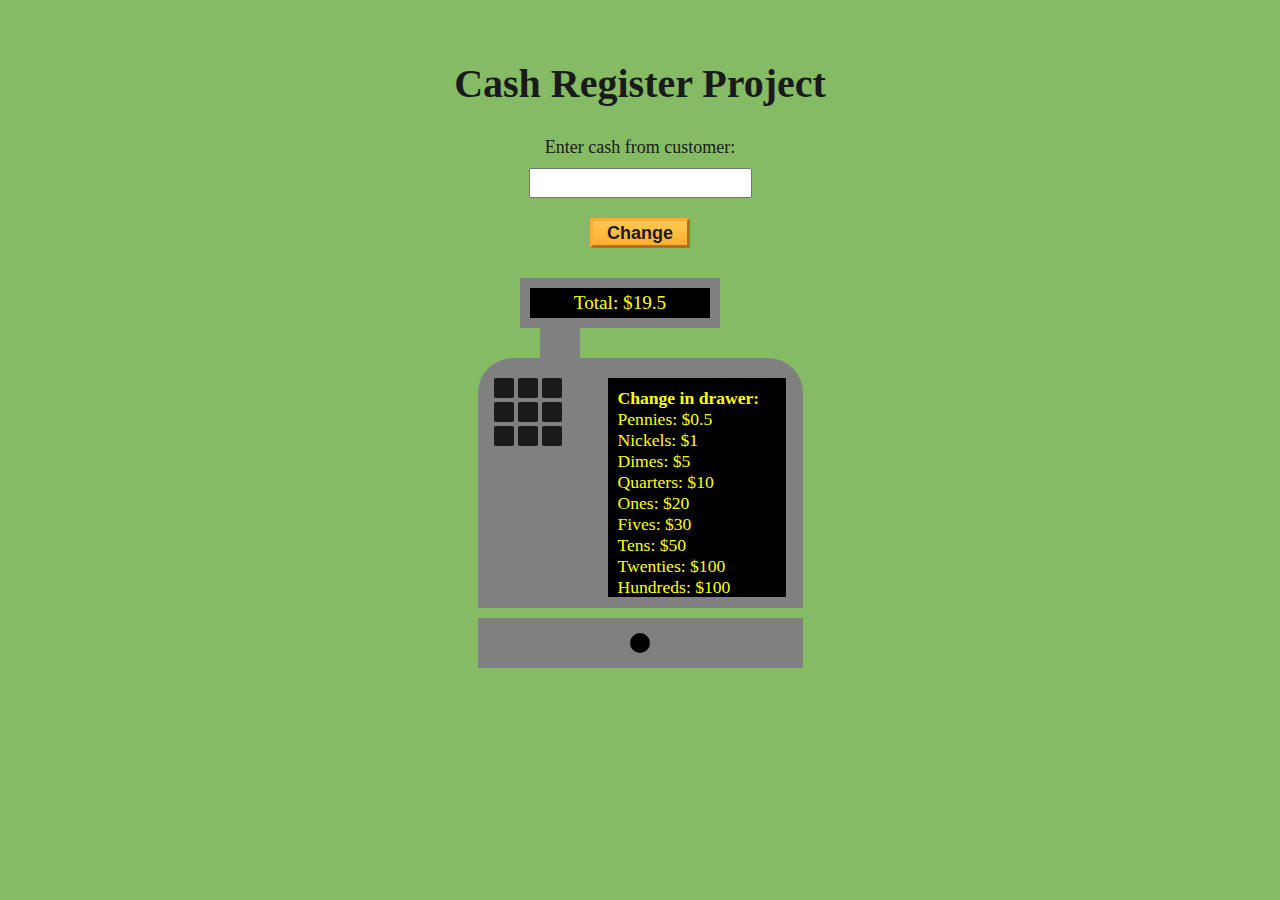
<file: Certification Projects/CashRegister/index.html>
<!DOCTYPE html>
<html lang="en">
  <head>
    <meta charset="UTF-8" />
    <meta name="viewport" content="width=device-width, initial-scale=1.0" />
    <title>Cash Register</title>
    <link rel="stylesheet" href="./styles.css" />
  </head>
  <body>
    <main>
      <h1>Cash Register Project</h1>
      <div id="change-due"></div>
      <div class="input-div">
        <label for="cash">Enter cash from customer:</label>
        <input type="number" id="cash" class="user-input" value="" />
        <button class="check-btn-styles" id="purchase-btn">Change</button>
      </div>
      <div class="container">
        <div class="top-display-screen-container">
          <p id="price-screen" class="price-screen"></p>
          <div class="connector"></div>
        </div>
        <div class="top-register">
          <div class="btns-container">
            <button class="btn"></button>
            <button class="btn"></button>
            <button class="btn"></button>
            <button class="btn"></button>
            <button class="btn"></button>
            <button class="btn"></button>
            <button class="btn"></button>
            <button class="btn"></button>
            <button class="btn"></button>
          </div>
          <div id="cash-drawer-display" class="cash-drawer-display"></div>
        </div>
        <div class="bottom-register">
          <div class="circle"></div>
        </div>
      </div>
    </main>
    <script src="./script.js"></script>
  </body>
</html>
</file>
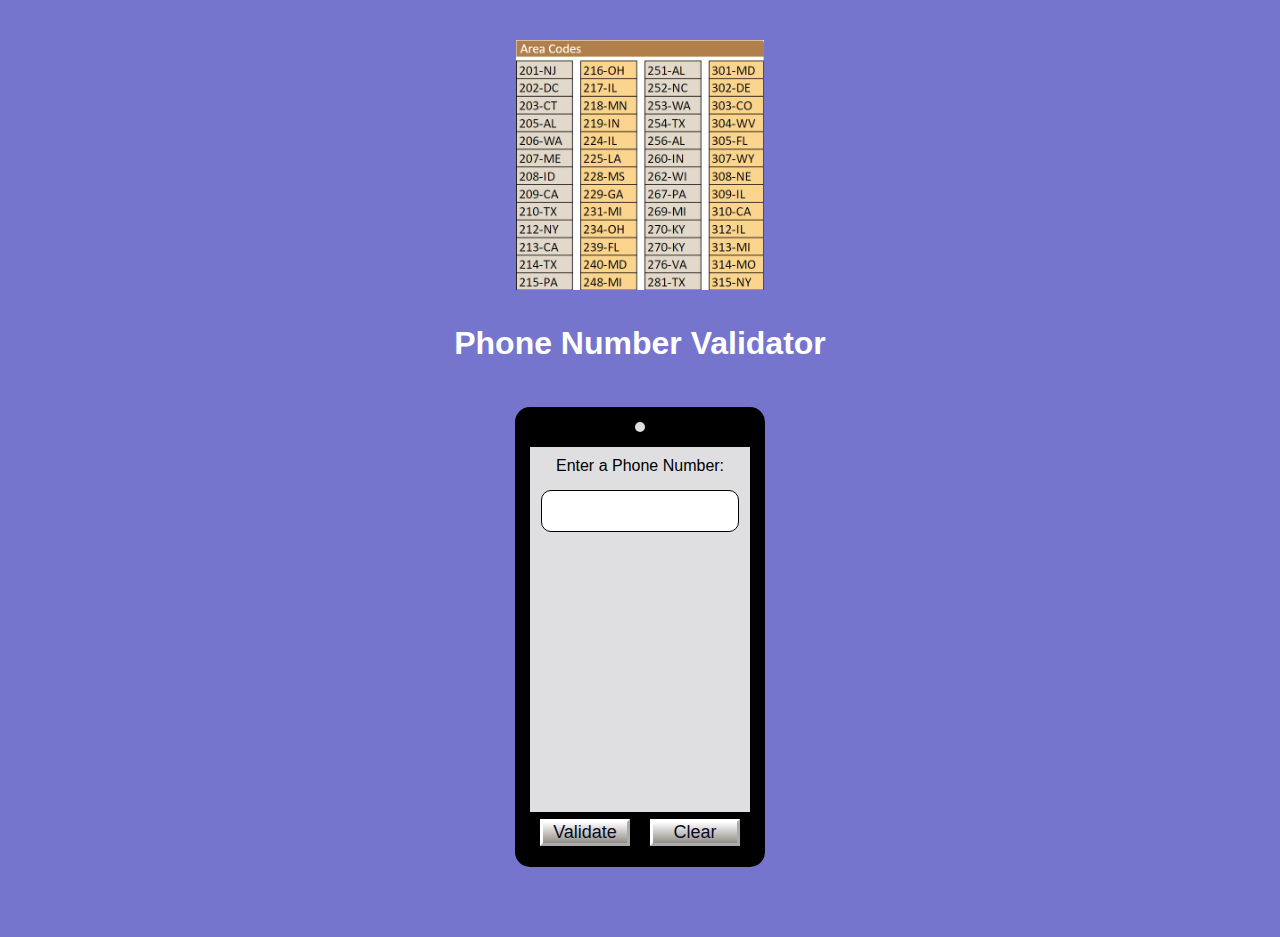
<file: Certification Projects/PhoneNumberValidator/index.html>
<!DOCTYPE html>
<html lang="en">

<head>
    <meta charset="UTF-8" />
    <meta name="viewport" content="width=device-width, initial-scale=1.0" />
    <title>Phone Number Validator</title>
    <link rel="stylesheet" href="styles.css" />
</head>

<body>
    <main>
        <img class="area-code-image" src="area-codes.png"
            alt="Area Code Image" />
        <h1>Phone Number Validator</h1>
        <div class="phone-container">
            <div class="phone-background">
                <div class="phone-camera"></div>
            </div>
            <label for="user-input">Enter a Phone Number:</label>
            <input maxlength="20" type="text" id="user-input" value="" />
            <div id="results-div"></div>
            <div class="phone-footer">
                <button class="btn-styles" id="check-btn">Validate</button>
                <button class="btn-styles" id="clear-btn">Clear</button>
            </div>
        </div>
    </main>
    <script src="script.js"></script>
</body>

</html>
</file>
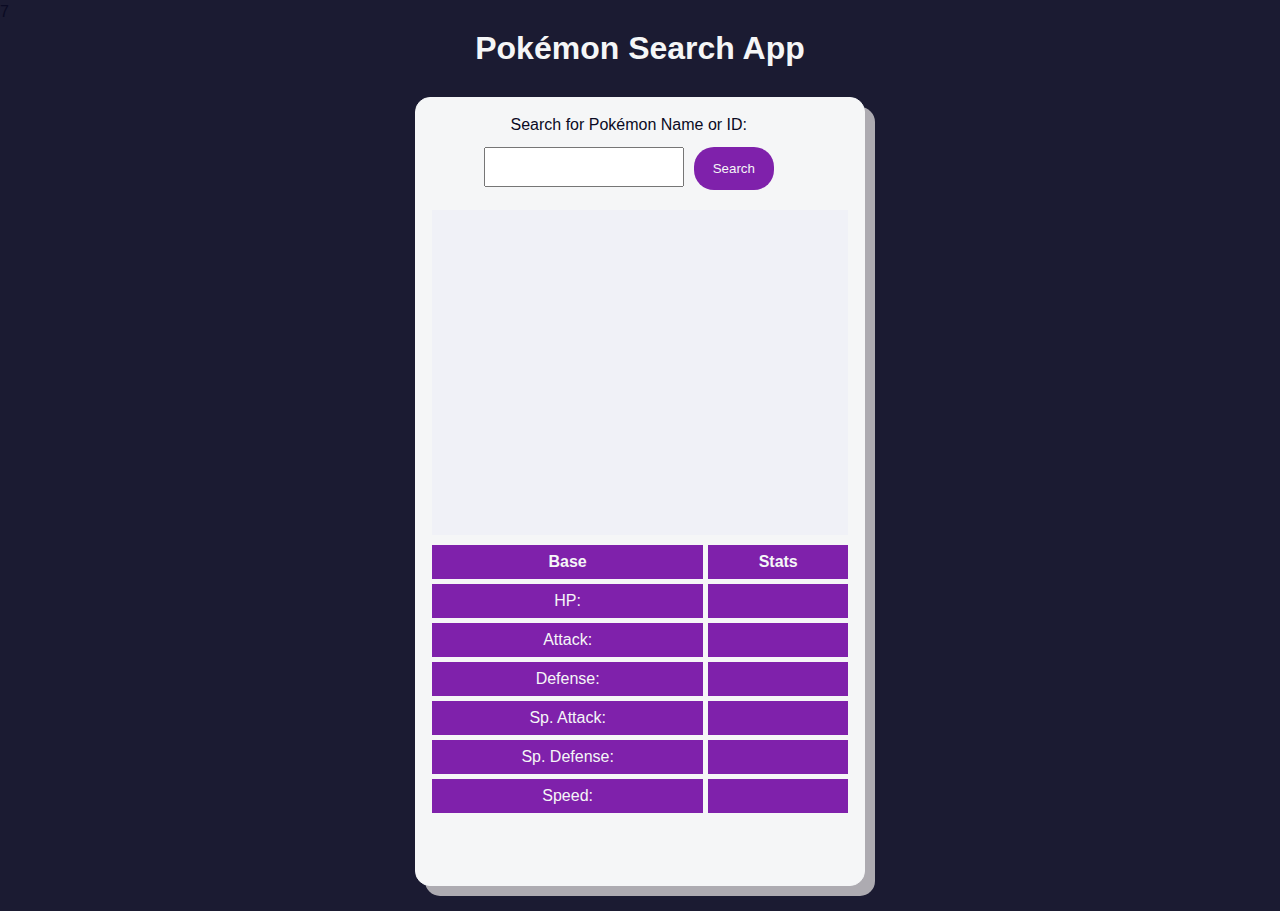
<file: Certification Projects/PokemonSearchApp/index.html>
7
<!DOCTYPE html>
<html lang="en">
  <head>
    <meta charset="UTF-8" />
    <meta name="viewport" content="width=device-width, initial-scale=1.0" />
    <title>Pokémon Search App</title>
    <link rel="stylesheet" href="styles.css" />
  </head>
  <body>
    <main>
      <h1>Pokémon Search App</h1>
      <div class="container">
        <form role="search" id="search-form">
          <label for="search-input">Search for Pokémon Name or ID:</label>
          <input type="text" name="pokemon" id="search-input" required />
          <button id="search-button">Search</button>
        </form>
        <div class="output">
          <div class="top-container">
            <div class="name-and-id">
              <span id="pokemon-name"></span>
              <span id="pokemon-id"></span>
            </div>
            <div class="size">
              <span id="weight"></span>
              <span id="height"></span>
            </div>
            <div id="sprite-container" class="sprite-container"></div>
            <div id="types"></div>
          </div>
          <div class="bottom-container">
            <table>
              <tr>
                <th>Base</th>
                <th>Stats</th>
              </tr>
              <tr>
                <td>HP:</td>
                <td id="hp"></td>
              </tr>
              <tr>
                <td>Attack:</td>
                <td id="attack"></td>
              </tr>
              <tr>
                <td>Defense:</td>
                <td id="defense"></td>
              </tr>
              <tr>
                <td>Sp. Attack:</td>
                <td id="special-attack"></td>
              </tr>
              <tr>
                <td>Sp. Defense:</td>
                <td id="special-defense"></td>
              </tr>
              <tr>
                <td>Speed:</td>
                <td id="speed" class="speed"></td>
              </tr>
            </table>
          </div>
        </div>
      </div>
      <script src="./script.js"></script>
    </main>
  </body>
</html>
</file>
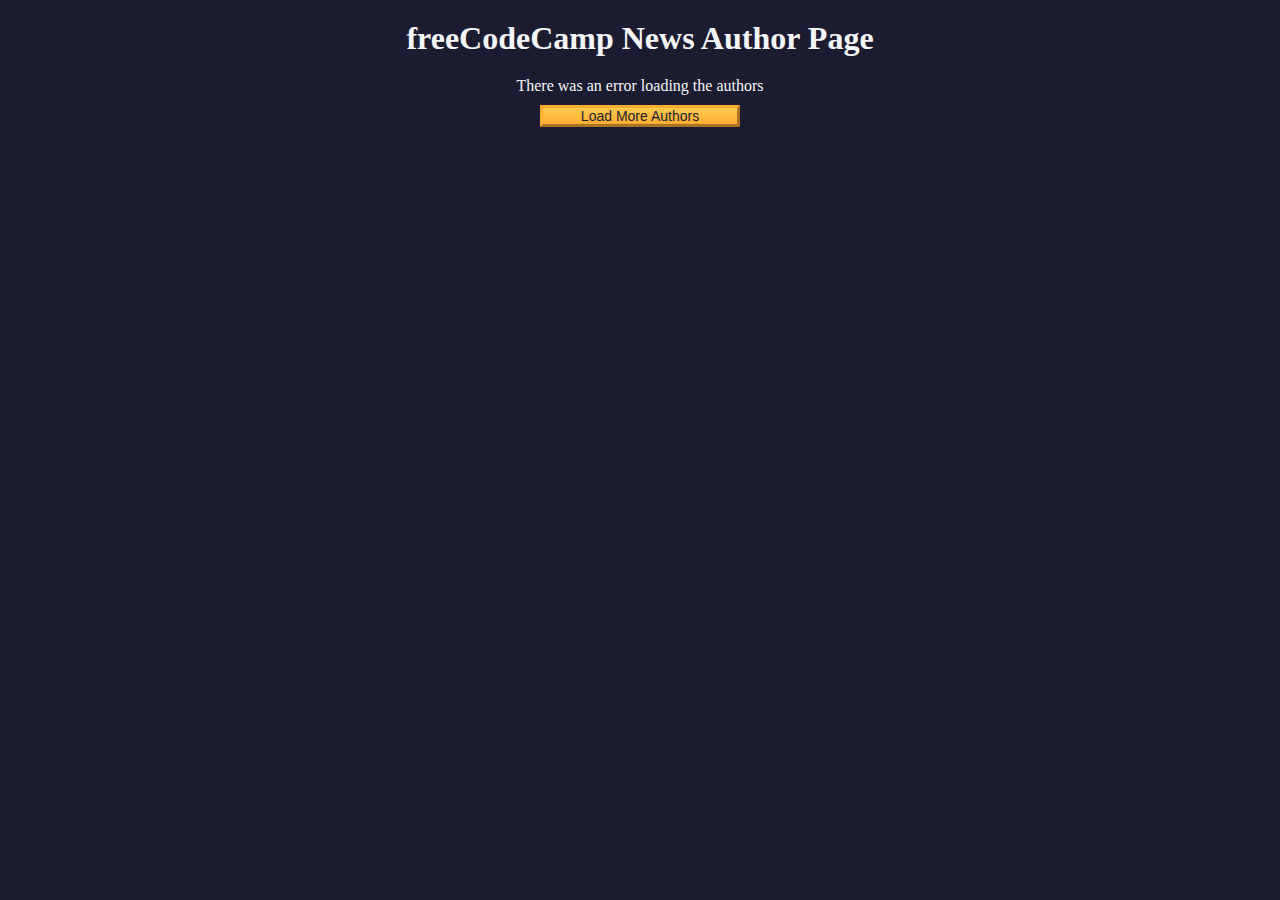
<file: Practice Projects/AuthorsPage/index.html>
<!DOCTYPE html>
<html lang="en">
  <head>
    <meta charset="UTF-8" />
    <meta http-equiv="X-UA-Compatible" content="IE=edge" />
    <meta name="viewport" content="width=device-width, initial-scale=1.0" />
    <title>freeCodeCamp News Author Page</title>
    <link rel="stylesheet" href="./styles.css" />
  </head>
  <body>
    <h1 class="title">freeCodeCamp News Author Page</h1>

    <main>
      <div id="author-container"></div>
      <button class="btn" id="load-more-btn">Load More Authors</button>
    </main>

    <script src="./script.js"></script>
  </body>
</html>
</file>
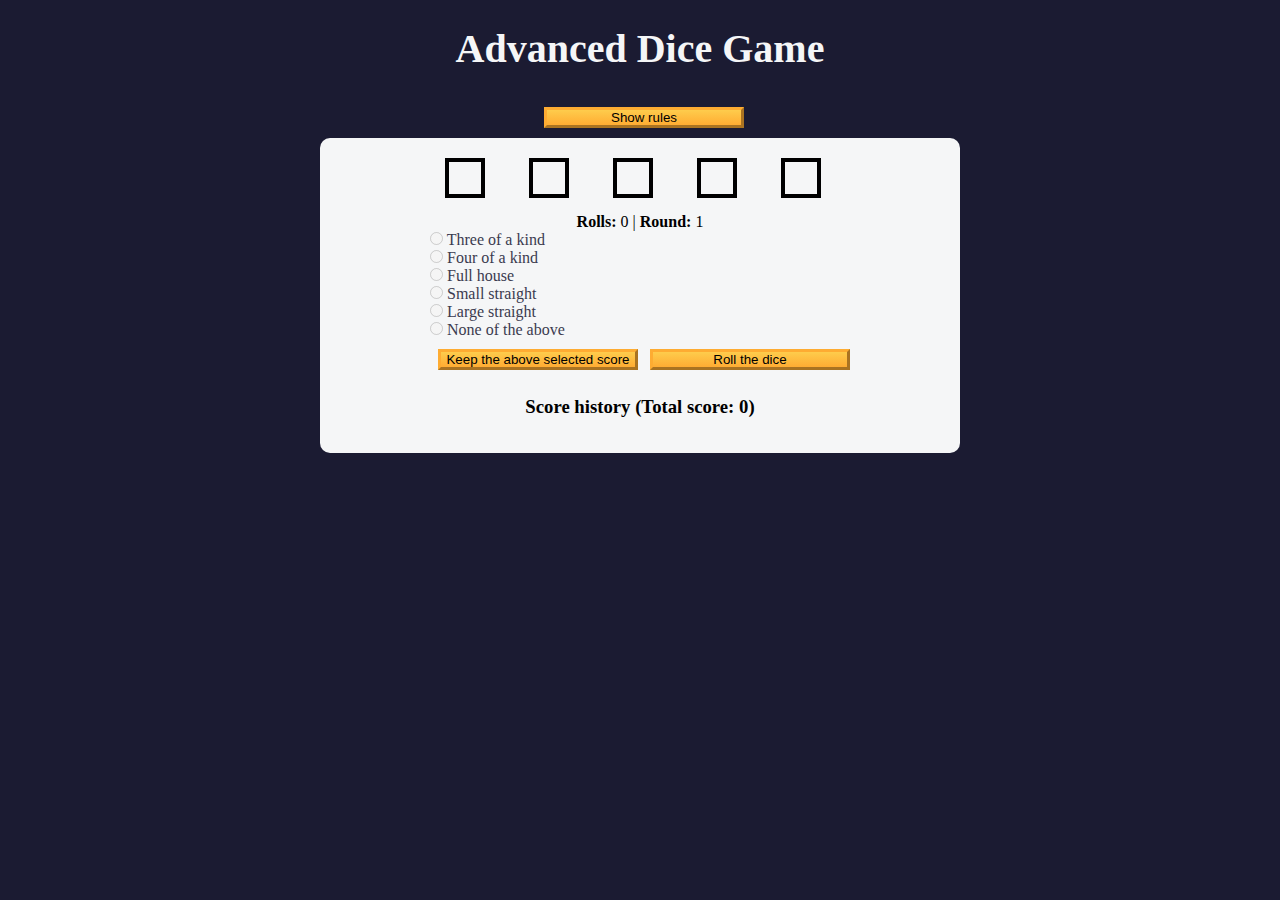
<file: Practice Projects/DiceGame/index.html>
<!DOCTYPE html>
<html lang="en">

<head>
  <meta charset="utf-8" />
  <meta name="viewport" content="width=device-width, initial-scale=1.0" />
  <link rel="stylesheet" href="styles.css" />
  <title>Advanced Dice Game</title>
</head>

<body>
  <header>
    <h1>Advanced Dice Game</h1>
    <button class="btn" id="rules-btn" type="button">Show rules</button>
    <div class="rules-container">
      <h2>Rules</h2>
      <ul>
        <li>There are total of six rounds</li>
        <li>You can only roll the dice three times per round</li>
        <li>To start the game, roll the dice</li>
        <li>
          Then, choose from one of the selected scores or roll the dice again
        </li>
        <li>
          If you choose a selected score, then you will move to the next round
        </li>
        <li>
          If you decline to choose a selected score, then you can roll the
          dice again two more times
        </li>
      </ul>
      <h2 class="points">Points</h2>
      <ul>
        <li>Three of a kind: Sum of all five dice</li>
        <li>Four of a kind: Sum of all five dice</li>
        <li>Full house: Three of a kind and a pair - 25 points</li>
        <li>
          Small straight: Four of the dice have consecutive values - 30 points
        </li>
        <li>
          Large straight: All five dice have consecutive values - 40 points
        </li>
      </ul>
    </div>
  </header>

  <main>
    <form id="game">
      <div id="dice">
        <div class="die"></div>
        <div class="die"></div>
        <div class="die"></div>
        <div class="die"></div>
        <div class="die"></div>
      </div>

      <p class="rounds-text">
        <strong>Rolls:</strong> <span id="current-round-rolls">0</span> |
        <strong>Round:</strong> <span id="current-round">1</span>
      </p>

      <div id="score-options">
        <div>
          <input type="radio" name="score-options" id="three-of-a-kind" value="three-of-a-kind" disabled />
          <label for="three-of-a-kind">Three of a kind<span></span></label>
        </div>
        <div>
          <input type="radio" name="score-options" id="four-of-a-kind" value="four-of-a-kind" disabled />
          <label for="four-of-a-kind">Four of a kind<span></span></label>
        </div>
        <div>
          <input type="radio" name="score-options" id="full-house" value="full-house" disabled />
          <label for="full-house">Full house<span></span></label>
        </div>
        <div>
          <input type="radio" name="score-options" id="small-straight" value="small-straight" disabled />
          <label for="small-straight">Small straight<span></span></label>
        </div>
        <div>
          <input type="radio" name="score-options" id="large-straight" value="large-straight" disabled />
          <label for="large-straight">Large straight<span></span></label>
        </div>

        <div>
          <input type="radio" name="score-options" id="none" value="none" disabled />
          <label for="none">None of the above<span></span></label>
        </div>
      </div>

      <button class="btn" id="keep-score-btn" type="button">
        Keep the above selected score
      </button>
      <button class="btn" id="roll-dice-btn" type="button">
        Roll the dice
      </button>
    </form>

    <div id="scores">
      <h3>Score history (Total score: <span id="total-score">0</span>)</h3>
      <ol id="score-history"></ol>
    </div>
  </main>
  <script src="./script.js"></script>
</body>

</html>
</file>
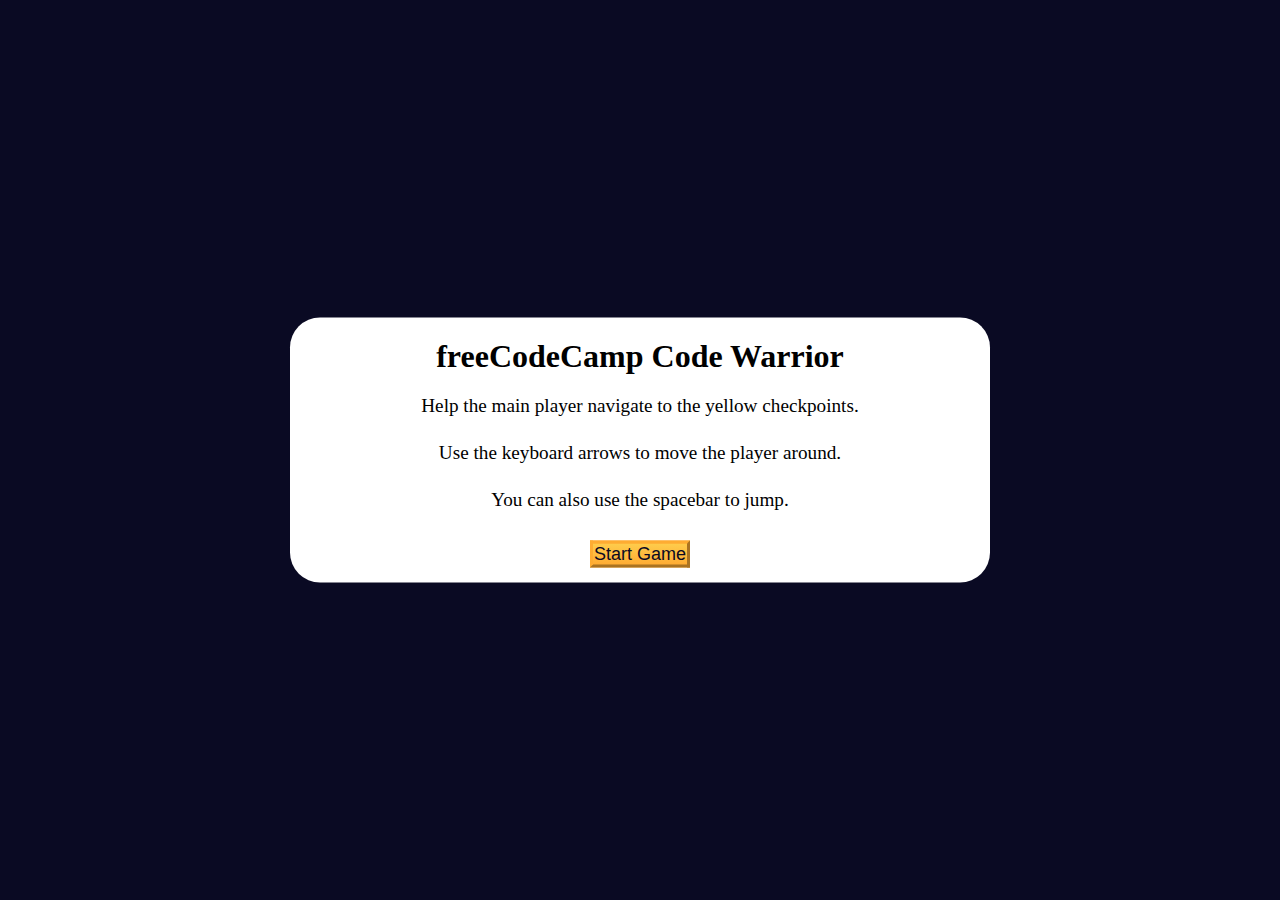
<file: Practice Projects/PlatformerGame/index.html>
<!DOCTYPE html>
<html lang="en">
  <head>
    <meta charset="UTF-8" />
    <meta http-equiv="X-UA-Compatible" content="IE=edge" />
    <meta name="viewport" content="width=device-width, initial-scale=1.0" />
    <title>Learn Intermediate OOP by Building a Platformer Game</title>
    <link rel="stylesheet" href="./styles.css" />
  </head>
  <body>
    <div class="start-screen">
      <h1 class="main-title">freeCodeCamp Code Warrior</h1>
      <p class="instructions">
        Help the main player navigate to the yellow checkpoints.
      </p>
      <p class="instructions">
        Use the keyboard arrows to move the player around.
      </p>
      <p class="instructions">You can also use the spacebar to jump.</p>

      <div class="btn-container">
        <button class="btn" id="start-btn">Start Game</button>
      </div>
    </div>

    <div class="checkpoint-screen">
      <h2>Congrats!</h2>
      <p>You reached the last checkpoint.</p>
    </div>

    <canvas id="canvas"></canvas>

    <script src="./script.js"></script>
  </body>
</html>
</file>
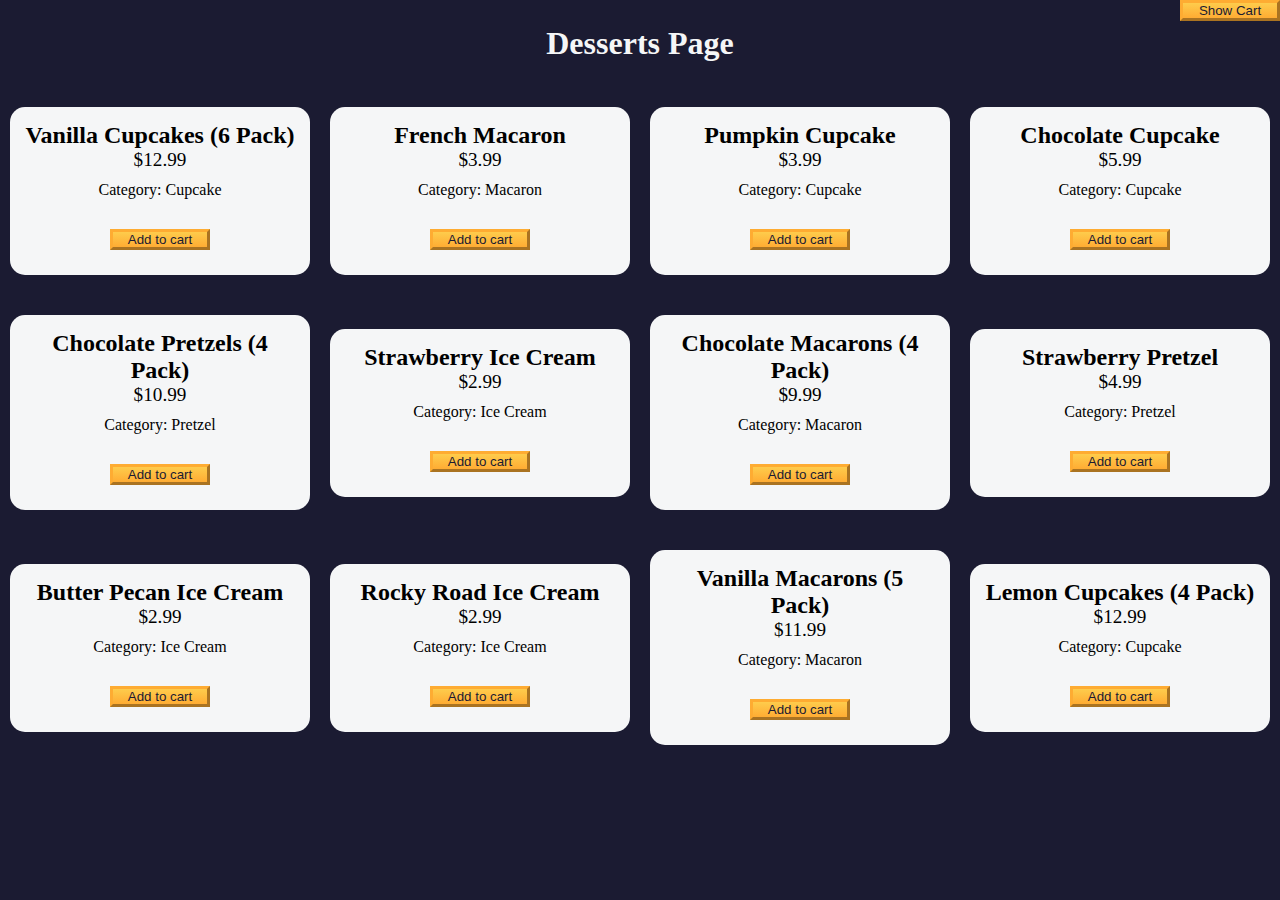
<file: Practice Projects/ShoppingCart/index.html>
<!DOCTYPE html>
<html lang="en">
  <head>
    <meta charset="UTF-8" />
    <meta http-equiv="X-UA-Compatible" content="IE=edge" />
    <meta name="viewport" content="width=device-width, initial-scale=1.0" />
    <title>freeCodeCamp Shopping Cart</title>
    <link rel="stylesheet" href="./styles.css" />
  </head>
  <body>
    <header>
      <h1 class="title">Desserts Page</h1>
    </header>
    <main>
      <button id="cart-btn" type="button" class="btn">
        <span id="show-hide-cart">Show</span> Cart
      </button>
      <div id="cart-container">
        <button class="btn" id="clear-cart-btn">Clear Cart</button>
        <div id="products-container"></div>
        <p>Total number of items: <span id="total-items">0</span></p>
        <p>Subtotal: <span id="subtotal">$0</span></p>
        <p>Taxes: <span id="taxes">$0</span></p>
        <p>Total: <span id="total">$0</span></p>
      </div>
      <div id="dessert-card-container"></div>
    </main>
    <script src="./script.js"></script>
  </body>
</html>
</file>
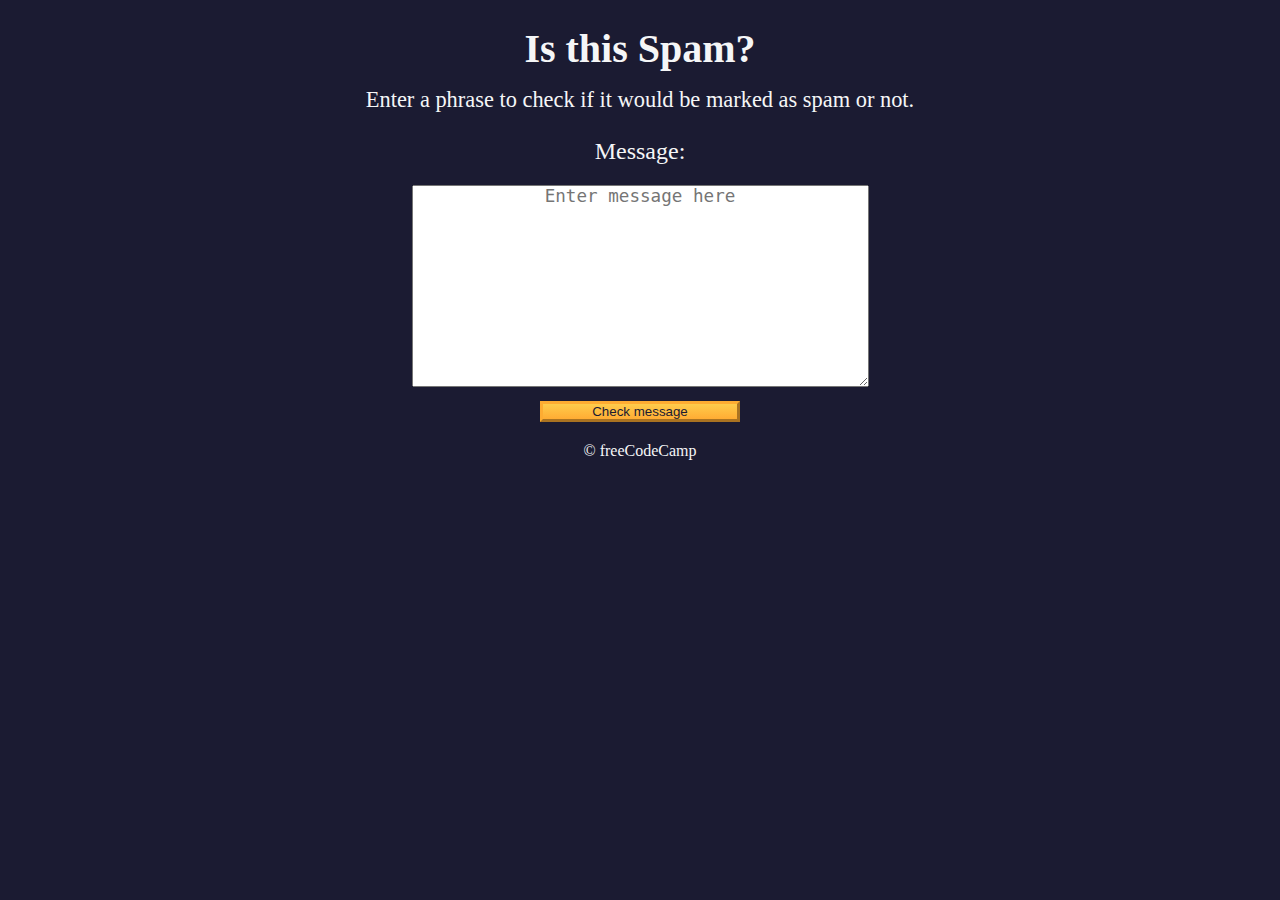
<file: Practice Projects/SpamChecker/index.html>
<!DOCTYPE html>
<html lang="en">
  <head>
    <meta charset="UTF-8" />
    <meta name="viewport" content="width=device-width" />
    <title>Learn Regular Expressions by Building a Spam Filter</title>
    <link rel="stylesheet" href="styles.css" />
  </head>

  <body>
    <header class="main-text">
      <h1 class="title">Is this Spam?</h1>
      <p class="description">
        Enter a phrase to check if it would be marked as spam or not.
      </p>
    </header>

    <main>
      <label class="message-label" for="message-input">Message: </label>
      <textarea
        placeholder="Enter message here"
        value=""
        type="text"
        name="message"
        id="message-input"
        rows="10"
        cols="40"
      ></textarea>
      <button class="btn" id="check-message-btn" type="button">
        Check message
      </button>
      <p id="result"></p>
    </main>

    <footer class="footer">&copy; freeCodeCamp</footer>
    <script src="./script.js"></script>
  </body>
</html>
</file>
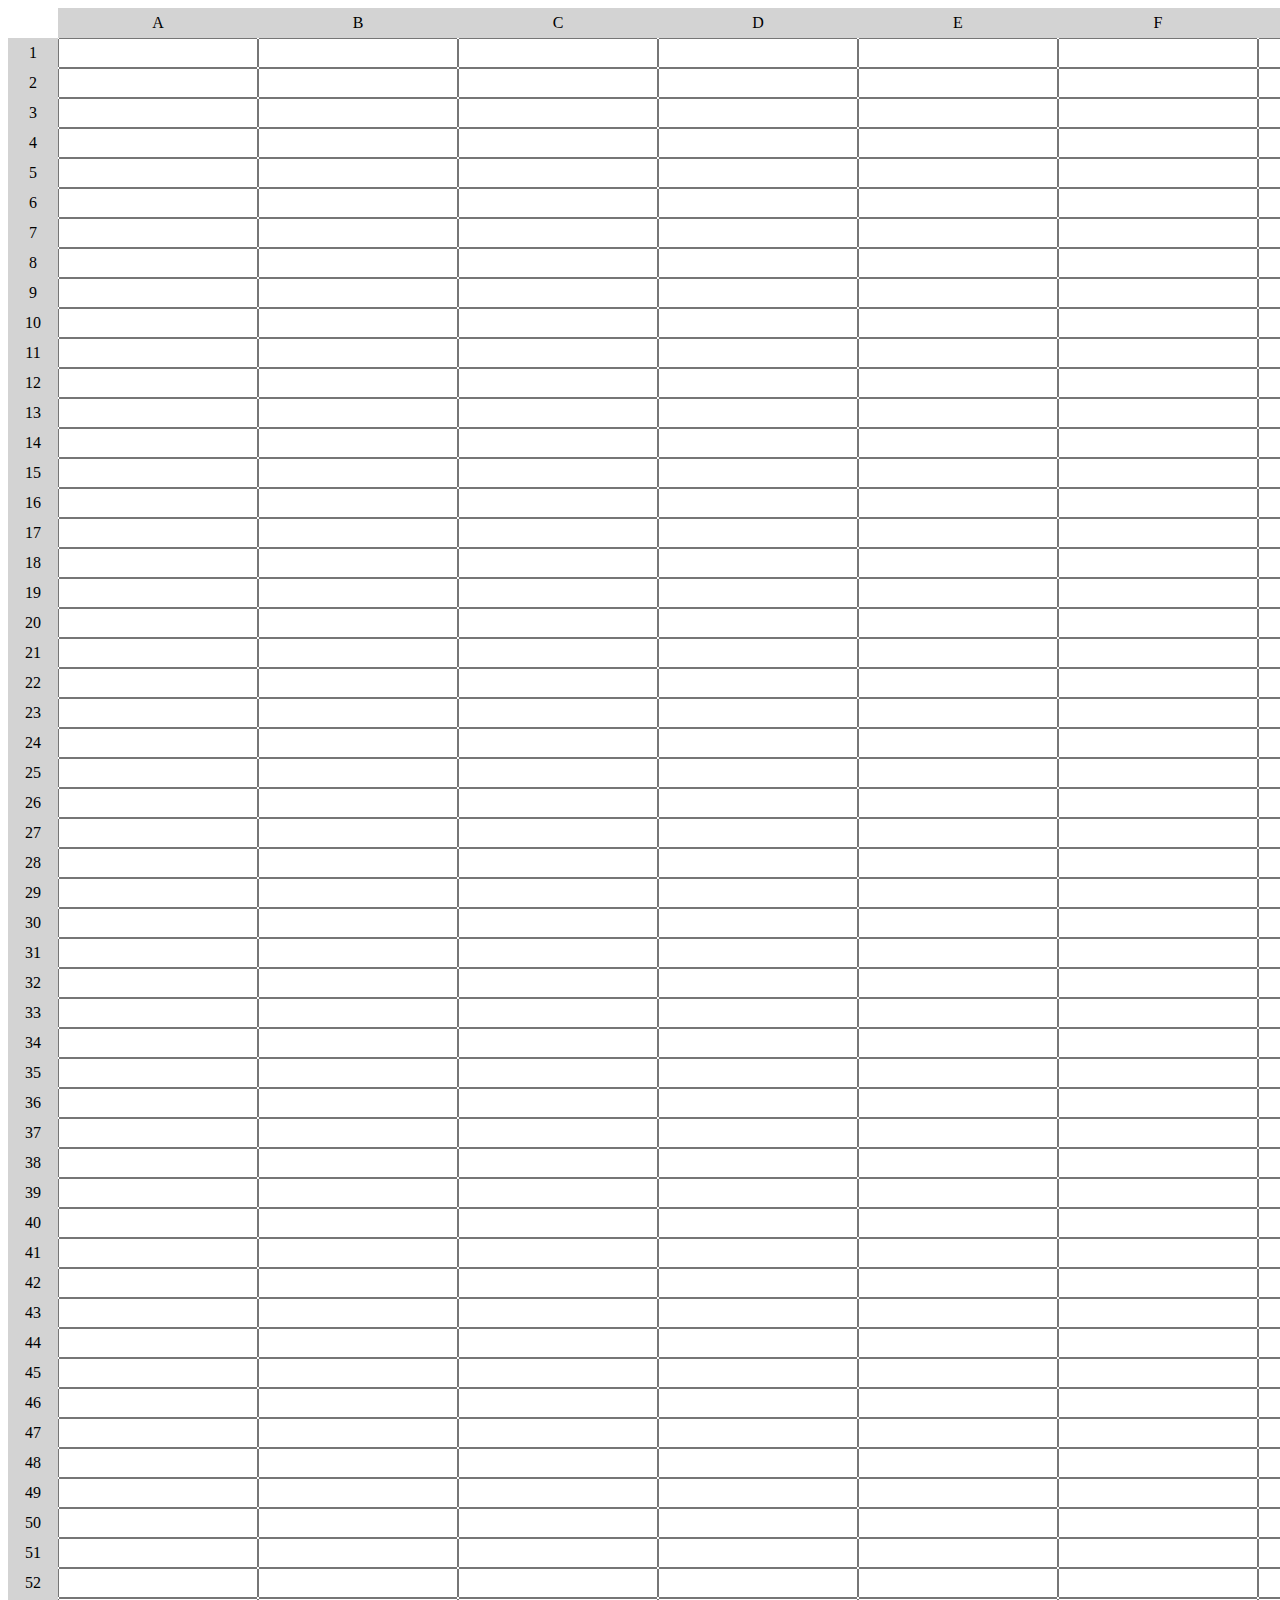
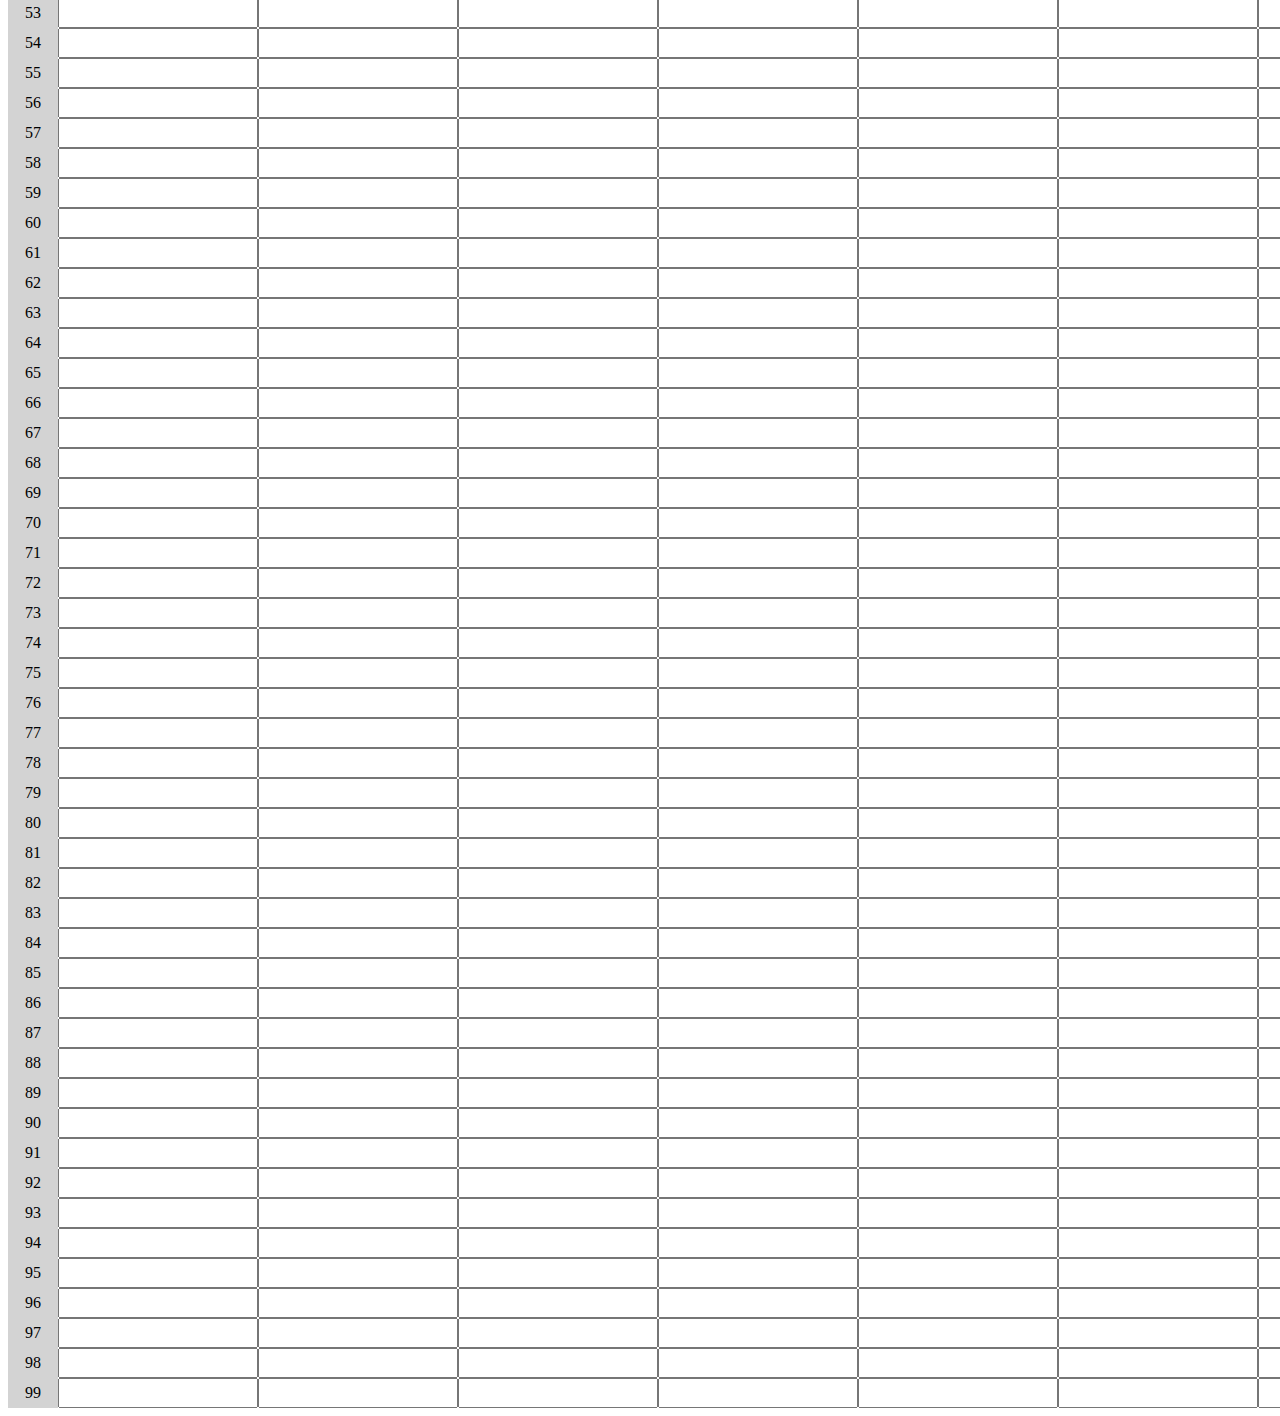
<file: Practice Projects/Spreadsheet/index.html>
<!DOCTYPE html>
<html lang="en">
  <head>
    <meta charset="utf-8" />
    <meta name="viewport" content="width=device-width, initial-scale=1" />
    <link rel="stylesheet" href="./styles.css" />
    <title>Functional Programming Spreadsheet</title>
  </head>
  <body>
    <div id="container">
      <div></div>
    </div>
    <script src="./script.js"></script>
  </body>
</html>
</file>
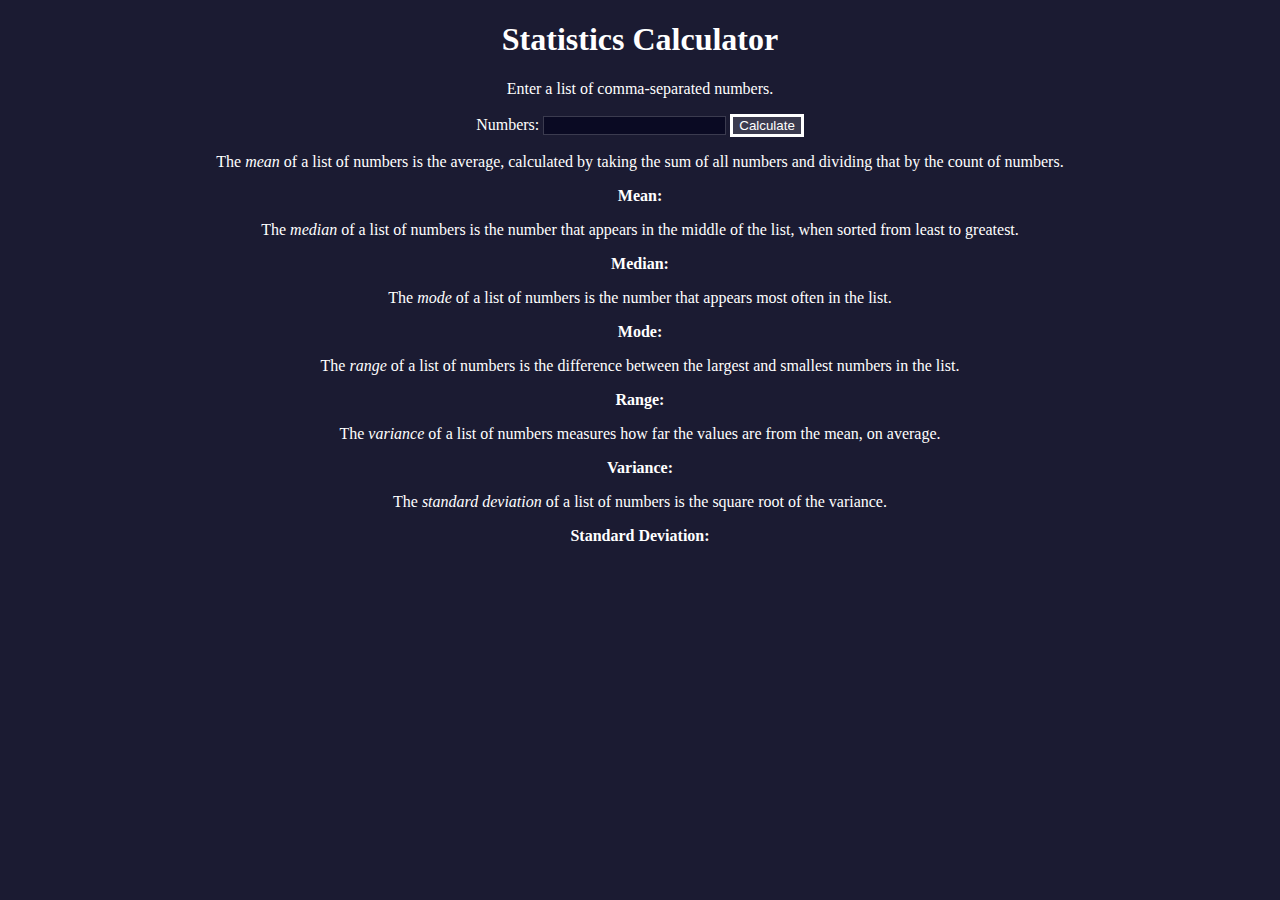
<file: Practice Projects/StatisticsCalculator/index.html>
<!DOCTYPE html>
<html lang="en">
  <head>
    <meta charset="utf-8" />
    <meta name="viewport" content="width=device-width, initial-scale=1" />
    <link rel="stylesheet" href="./styles.css" />
    <script src="./script.js"></script>
    <title>Statistics Calculator</title>
  </head>
  <body>
    <h1>Statistics Calculator</h1>
    <p>Enter a list of comma-separated numbers.</p>
    <form onsubmit="calculate(); return false;">
      <label for="numbers">Numbers:</label>
      <input type="text" name="numbers" id="numbers" />
      <button type="submit">Calculate</button>
    </form>
    <div class="results">
      <p>
        The <dfn>mean</dfn> of a list of numbers is the average, calculated by
        taking the sum of all numbers and dividing that by the count of numbers.
      </p>
      <p class="bold">Mean: <span id="mean"></span></p>
      <p>
        The <dfn>median</dfn> of a list of numbers is the number that appears in
        the middle of the list, when sorted from least to greatest.
      </p>
      <p class="bold">Median: <span id="median"></span></p>
      <p>
        The <dfn>mode</dfn> of a list of numbers is the number that appears most
        often in the list.
      </p>
      <p class="bold">Mode: <span id="mode"></span></p>
      <p>
        The <dfn>range</dfn> of a list of numbers is the difference between the
        largest and smallest numbers in the list.
      </p>
      <p class="bold">Range: <span id="range"></span></p>
      <p>
        The <dfn>variance</dfn> of a list of numbers measures how far the values
        are from the mean, on average.
      </p>
      <p class="bold">Variance: <span id="variance"></span></p>
      <p>
        The <dfn>standard deviation</dfn> of a list of numbers is the square
        root of the variance.
      </p>
      <p class="bold">
        Standard Deviation: <span id="standardDeviation"></span>
      </p>
    </div>
  </body>
</html>
</file>
<file: Certification Projects/CashRegister/styles.css>
* {
    margin: 0;
    padding: 0;
    box-sizing: border-box;
  }
  
  :root {
    --almost-black: #1A1A1A;
    --money-green: #85bb65;
  }
  
  body {
    background-color: var(--money-green);
    color: var(--almost-black);
  }
  
  main {
    display: flex;
    flex-wrap: wrap;
    align-items: center;
    justify-content: center;
    flex-direction: column;
    padding: 40px 10px;
  }
  
  .freecodecamp-logo {
    width: 100%;
    height: 30px;
    margin-bottom: 20px;
  }
  
  h1 {
    font-size: 2.5rem;
    margin: 20px 0;
    text-align: center;
  }
  
  #change-due {
    text-align: left;
    font-size: 1.2rem;
  }
  
  .container {
    display: flex;
    flex-direction: column;
    justify-content: center;
    align-items: center;
  }
  
  .input-div {
    display: flex;
    flex-direction: column;
    justify-content: center;
    align-items: center;
    flex-wrap: wrap;
    margin: 10px 0 20px;
  }
  
  label {
    font-size: 18px;
  }
  
  .user-input {
    height: 30px;
    padding: 10px;
    margin: 10px;
    font-size: 15px;
  }
  
  .price-screen {
    border: 10px solid gray;
    background-color: black;
    height: 50px;
    width: 200px;
    margin-left: -40px;
    color: yellow;
    font-size: 1.2rem;
    text-align: center;
    display: flex;
    flex-wrap: wrap;
    align-items: center;
    justify-content: center;
  }
  
  #price {
    font-size: 1.5rem;
    text-align: center;
  }
  
  .connector {
    margin-left: -20px;
    background-color: gray;
    height: 30px;
    width: 40px;
  }
  
  .top-register {
    display: flex;
    justify-content: space-around;
    border-radius: 35px 35px 0 0;
    padding-top: 20px;
    background-color: gray;
    height: 250px;
    width: 325px;
  }
  
  .btns-container {
    width: 25%;
  }
  
  .btn {
    border-radius: 10%;
    border: none;
    width: 20px;
    height: 20px;
    background-color: var(--almost-black);
  }
  
  .check-btn-styles {
    cursor: pointer;
    width: 100px;
    height: 30px;
    margin: 10px;
    color: var(--almost-black);
    font-size: 18px;
    font-weight: bold;
    background-color: #feac32;
    background-image: linear-gradient(#fecc4c, #ffac33);
    border-color: #feac32;
    border-width: 3px;
  }
  
  .cash-drawer-display {
    font-size: 1.1rem;
    background-color: black;
    width: 55%;
    height: 95%;
    color: yellow;
    padding: 10px;
  }
  
  .bottom-register {
    background-color: gray;
    height: 50px;
    width: 325px;
    margin-top: 10px;
  }
  
  .circle {
    margin: 15px auto;
    border-radius: 50%;
    width: 20px;
    height: 20px;
    background-color: black;
  }
</file>
<file: Certification Projects/PhoneNumberValidator/styles.css>
* {
    margin: 0;
    padding: 0;
    box-sizing: border-box;
  }
  
  :root {
    --phone-colors: #dfdfe2;
    --center-text: center;
    --gray-00: #fff;
  }
  
  body {
    background-color: #7575ce;
    font-family: sans-serif, Georgia, serif;
    color: black;
  }
  
  main {
    display: flex;
    flex-wrap: wrap;
    align-items: center;
    justify-content: center;
    flex-direction: column;
    padding: 40px 10px;
  }
  
  .area-code-image {
    height: 250px;
    width: auto;
    margin-bottom: 20px;
  }
  
  h1 {
    color: white;
    width: 100%;
    max-width: 480px;
    margin: 15px 0;
    text-align: var(--center-text);
  }
  
  .phone-container {
    position: relative;
    background-color: var(--phone-colors);
    width: 250px;
    height: 460px;
    margin: 30px auto;
    border-radius: 15px;
    border: 15px solid black;
    display: flex;
    flex-direction: column;
    align-items: center;
  }
  
  .phone-background {
    background-color: black;
    width: 100%;
    height: 25px;
  }
  
  .phone-camera {
    background-color: var(--phone-colors);
    width: 10px;
    height: 10px;
    border-radius: 50%;
    margin: auto;
  }
  
  label {
    margin: 10px auto 5px;
  }
  
  #user-input {
    display: block;
    margin: 10px auto;
    padding: 5px;
    border: 1px solid black;
    border-radius: 10px;
    text-align: var(--center-text);
    width: 90%;
    height: 42px;
    font-size: 16px;
  }
  
  .phone-footer {
    background-color: black;
    width: 100%;
    height: 40px;
    position: absolute;
    bottom: 0;
    display: flex;
    align-items: center;
    justify-content: center;
  }
  
  .btn-styles {
    cursor: pointer;
    width: 100px;
    margin: 10px;
    color: #0a0a23;
    font-size: 18px;
    background-color: #ffffff;
    background-image: linear-gradient(#ffffff, #928d86);
    border-color: #ffffff;
    border-width: 3px;
  }
  
  #results-div {
    overflow-y: auto;
    height: 265px;
    width: 100%;
  }
  
  .results-text {
    font-size: 1.2rem;
    padding: 5px;
    text-align: var(--center-text);
    margin: 10px 0;
  }
</file>
<file: Practice Projects/AuthorsPage/styles.css>
* {
    margin: 0;
    padding: 0;
    box-sizing: border-box;
  }
  
  :root {
    --main-bg-color: #1b1b32;
    --light-grey: #f5f6f7;
    --dark-purple: #5a01a7;
    --golden-yellow: #feac32;
  }
  
  body {
    background-color: var(--main-bg-color);
    text-align: center;
  }
  
  .title {
    color: var(--light-grey);
    margin: 20px 0;
  }
  
  #author-container {
    display: flex;
    flex-wrap: wrap;
    justify-content: center;
  }
  
  .user-card {
    border-radius: 15px;
    width: 300px;
    height: 350px;
    background-color: var(--light-grey);
    margin: 20px;
  }
  
  .user-img {
    width: 150px;
    height: 150px;
    object-fit: cover;
  }
  
  .purple-divider {
    background-color: var(--dark-purple);
    width: 100%;
    height: 15px;
  }
  
  .author-name {
    margin: 10px;
  }
  
  .bio {
    margin: 20px;
  }
  
  .error-msg {
    color: var(--light-grey);
  }
  
  .btn {
    cursor: pointer;
    width: 200px;
    margin: 10px;
    color: var(--main-bg-color);
    font-size: 14px;
    background-color: var(--golden-yellow);
    background-image: linear-gradient(#fecc4c, #ffac33);
    border-color: var(--golden-yellow);
    border-width: 3px;
  }
</file>
<file: Practice Projects/DiceGame/styles.css>
*,
*::before,
*::after {
  box-sizing: border-box;
  margin: 0;
  padding: 0;
}

:root {
  --dark-grey: #1b1b32;
  --light-grey: #f5f6f7;
  --black: #000;
  --white: #fff;
  --grey: #3b3b4f;
  --golden-yellow: #fecc4c;
  --yellow: #ffcc4c;
  --gold: #feac32;
  --orange: #ffac33;
  --dark-orange: #f89808;
}

body {
  background-color: var(--dark-grey);
}

header {
  color: var(--light-grey);
  text-align: center;
}

h1 {
  font-size: 2.5rem;
  margin: 25px 0;
}

.rules-container {
  display: none;
  background-color: var(--light-grey);
  color: var(--black);
  width: 50%;
  margin: 20px auto;
  height: 300px;
  border-radius: 10px;
  overflow-y: scroll;
}

.rules-container ul {
  list-style-type: none;
}

.points {
  margin-top: 15px;
}

main {
  background-color: var(--light-grey);
  padding: 20px;
  display: grid;
  grid-template-columns: repeat(auto-fit, minmax(500px, 1fr));
  gap: 1rem;
  margin: auto;
  justify-items: center;
  width: 50%;
  border-radius: 10px;
}

#dice {
  display: flex;
  justify-content: space-around;
  margin-bottom: 15px;
}

.die {
  width: 40px;
  height: 40px;
  text-align: center;
  margin-right: 15px;
  border: 4px solid var(--black);
  padding: 10px;
}

.rounds-text {
  text-align: center;
}

input[type="radio"]:disabled + label {
  color: var(--grey);
}

#score-history {
  margin-top: 15px;
  text-align: center;
  list-style-position: inside;
}

.btn {
  cursor: pointer;
  width: 200px;
  margin: 10px 0 10px 0.5rem;
  color: var(--black);
  background-color: var(--gold);
  background-image: linear-gradient(var(--golden-yellow), var(--orange));
  border-color: var(--gold);
  border-width: 3px;
}

.btn:hover:enabled {
  background-image: linear-gradient(var(--yellow), var(--dark-orange));
}

@media (max-width: 992px) {
  main {
    width: 100%;
  }
}

@media (max-width: 500px) {
  .btn {
    width: 120px;
  }
}
</file>
<file: Practice Projects/PlatformerGame/styles.css>
* {
    margin: 0;
    padding: 0;
    box-sizing: border-box;
  }
  
  :root {
    --main-bg-color: #0a0a23;
    --section-bg-color: #ffffff;
    --golden-yellow: #feac32;
  }
  
  body {
    background-color: var(--main-bg-color);
  }
  
  .start-screen {
    background-color: var(--section-bg-color);
    width: 100%;
    position: absolute;
    top: 50%;
    left: 50%;
    margin-right: -50%;
    transform: translate(-50%, -50%);
    border-radius: 30px;
    padding: 20px;
    padding-bottom: 5px;
  }
  
  .main-title {
    text-align: center;
  }
  
  .instructions {
    text-align: center;
    font-size: 1.2rem;
    margin: 15px;
    line-height: 2rem;
  }
  
  .btn {
    cursor: pointer;
    width: 100px;
    margin: 10px;
    color: #0a0a23;
    font-size: 18px;
    background-color: var(--golden-yellow);
    background-image: linear-gradient(#fecc4c, #ffac33);
    border-color: var(--golden-yellow);
    border-width: 3px;
  }
  
  .btn:hover {
    background-image: linear-gradient(#ffcc4c, #f89808);
  }
  
  .btn-container {
    display: flex;
    align-items: center;
    justify-content: center;
  }
  
  .checkpoint-screen {
    position: absolute;
    left: 0;
    right: 0;
    margin-left: auto;
    margin-right: auto;
    width: 100%;
    text-align: center;
    background-color: var(--section-bg-color);
    border-radius: 20px;
    padding: 10px;
    display: none;
  }
  
  #canvas {
    display: none;
  }
  
  @media (min-width: 768px) {
    .start-screen {
      width: 60%;
      max-width: 700px;
    }
  
    .checkpoint-screen {
      max-width: 300px;
    }
  }
</file>
<file: Practice Projects/ShoppingCart/styles.css>
*,
*::before,
*::after {
  margin: 0;
  padding: 0;
  box-sizing: border-box;
}

:root {
  --dark-grey: #1b1b32;
  --light-grey: #f5f6f7;
  --black: #000;
  --white: #fff;
  --grey: #3b3b4f;
  --golden-yellow: #fecc4c;
  --yellow: #ffcc4c;
  --gold: #feac32;
  --orange: #ffac33;
  --dark-orange: #f89808;
}

body {
  background-color: var(--dark-grey);
}

.title {
  color: var(--light-grey);
  text-align: center;
  margin: 25px 0;
}

#dessert-card-container {
  display: flex;
  flex-direction: column;
  flex-wrap: wrap;
  align-items: center;
}

.dessert-card {
  background-color: var(--light-grey);
  padding: 15px;
  text-align: center;
  border-radius: 15px;
  margin: 20px 10px;
}

.dessert-price {
  font-size: 1.2rem;
}

.btn {
  display: block;
  cursor: pointer;
  width: 100px;
  color: var(--dark-grey);
  background-color: var(--gold);
  background-image: linear-gradient(var(--golden-yellow), var(--orange));
  border-color: var(--gold);
  border-width: 3px;
}

.btn:hover {
  background-image: linear-gradient(var(--yellow), var(--dark-orange));
}

#cart-btn {
  position: absolute;
  top: 0;
  right: 0;
}

.add-to-cart-btn {
  margin: 30px auto 10px;
}

#cart-container {
  display: none;
  position: absolute;
  top: 60px;
  right: 0;
  background-color: var(--light-grey);
  width: 200px;
  height: 400px;
  border: 8px double var(--black);
  border-radius: 15px;
  text-align: center;
  font-size: 1.2rem;
  overflow-y: scroll;
}

.product {
  margin: 25px 0;
}

.product-count {
  display: inline-block;
  margin-right: 10px;
}

.product-category {
  margin: 10px 0;
}

@media (min-width: 768px) {
  #dessert-card-container {
    flex-direction: row;
  }

  .dessert-card {
    flex: 1 0 21%;
  }

  #cart-container {
    width: 300px;
  }
}
</file>
<file: Practice Projects/SpamChecker/styles.css>
*,
*::before,
*::after {
  box-sizing: border-box;
  margin: 0;
  padding: 0;
}

:root {
  --dark-grey: #1b1b32;
  --light-grey: #f5f6f7;
  --golden-yellow: #fecc4c;
  --yellow: #ffcc4c;
  --gold: #feac32;
  --orange: #ffac33;
  --dark-orange: #f89808;
}

body {
  background-color: var(--dark-grey);
  color: var(--light-grey);
}

body,
#message-input:placeholder-shown {
  text-align: center;
}

textarea {
  max-width: 90%;
}

.main-text {
  margin: 25px 0;
}

.title {
  font-size: 2.5rem;
}

.description {
  margin-top: 15px;
  font-size: 1.4rem;
}

.message-label {
  display: block;
  margin-bottom: 20px;
  font-size: 1.5rem;
}

#message-input:placeholder-shown,
textarea {
  font-size: 1.1rem;
}

.btn {
  display: block;
  cursor: pointer;
  width: 200px;
  margin: 10px auto;
  color: var(--dark-grey);
  background-color: var(--gold);
  background-image: linear-gradient(var(--golden-yellow), var(--orange));
  border-color: var(--gold);
  border-width: 3px;
}

.btn:hover {
  background-image: linear-gradient(var(--yellow), var(--dark-orange));
}

#result {
  font-size: 2rem;
  margin: 20px 0;
}

.footer {
  margin-top: 10px;
}
</file>
<file: Practice Projects/Spreadsheet/styles.css>
#container {
    display: grid;
    grid-template-columns: 50px repeat(10, 200px);
    grid-template-rows: repeat(11, 30px);
  }
  
  .label {
    background-color: lightgray;
    text-align: center;
    vertical-align: middle;
    line-height: 30px;
  }
</file>
<file: Practice Projects/StatisticsCalculator/styles.css>
body {
    margin: 0;
    background-color: rgb(27, 27, 50);
    text-align: center;
    color: #fff;
  }
  
  button {
    cursor: pointer;
    background-color: rgb(59, 59, 79);
    border: 3px solid white;
    color: white;
  }
  
  input {
    background-color: rgb(10, 10, 35);
    color: white;
    border: 1px solid rgb(59, 59, 79);
  }
  
  .bold {
    font-weight: bold;
  }
</file>
<file: Certification Projects/PokemonSearchApp/styles.css>
/* CSS reset */

*,
*::before,
*::after {
  box-sizing: border-box;
}

* {
  margin: 0;
}

body {
  line-height: 1.5;
}

img {
  display: block;
}

/* Project styling */

body {
  height: 100vh;
  font-family: sans-serif;
  background-color: #1b1b32;
  color: #0a0a23;
  font-family: Verdana, Geneva, Tahoma, sans-serif;
}

main {
  display: flex;
  flex-direction: column;
  align-items: center;
  justify-content: center;
}

.freecodecamp-logo {
  height: 30px;
  margin: 25px 0;
}

h1 {
  color: #f5f6f7;
  font-size: 1.7em;
  text-align: center;
}

.container {
  width: 325px;
  margin: 25px 0;
  background-color: #f5f6f7;
  border: 1px solid #f5f6f7;
  border-radius: 15px;
  box-shadow: 10px 10px 0px 0px rgba(223, 220, 220, 0.75);
}

.output,
#search-form {
  display: flex;
  justify-content: center;
}

#search-form {
  flex-wrap: wrap;
  margin: 10px 0;
  padding: 5px;
  border-radius: 8px 8px 0 0;
  gap: 10px;
}

label {
  align-self: center;
}

#search-input:focus-visible,
#search-button:focus-visible {
  outline: 3px solid #198eee;
}

#search-input {
  height: 40px;
  padding-left: 10px;
  width: 200px;
}

#search-button {
  padding: 14px 0;
  width: 80px;
  border-radius: 20px;
  text-align: center;
  background-color: #7f21ab;
  color: #f5f6f7;
  border: none;
}

.output {
  margin: 10px 0;
  padding: 5px;
  flex-direction: column;
  align-items: center;
}

.top-container,
.bottom-container {
  display: flex;
  flex-direction: column;
  width: 100%;
  min-height: 325px;
}

.top-container {
  margin-bottom: 10px;
  padding: 10px;
  background-color: #f0f1f7;
}

.name-and-id {
  height: 28px;
  font-size: 1.1em;
  text-transform: capitalize;
  margin-bottom: 5px;
}

.size {
  height: 22px;
  font-size: 0.85rem;
}

.sprite-container {
  flex-grow: 2;
  display: flex;
  align-items: center;
  justify-content: center;
}

#sprite {
  width: 180px;
}

#types {
  min-height: 30px;
  display: flex;
  flex-wrap: wrap;
  justify-content: flex-start;
  gap: 5px;
}

.type {
  width: 66px;
  padding: 5px;
  font-size: 0.7rem;
  text-align: center;
  border-radius: 5px;
  background-color: red;
  text-transform: uppercase;
}

table {
  border-collapse: collapse;
  border-spacing: 0;
  width: 100%;
  font-size: 1 rem;
  color: #f5f6f7;
  background-color: #7f21ab;
}

th:nth-child(even),
td:nth-child(even) {
  border-left: 5px solid #f5f6f7;
}

tr {
  border-bottom: 5px solid #f5f6f7;
}

td,
th {
  text-align: center;
  padding: 8px;
}

/* Special styling for Pokémon types */

.normal {
  background-color: #b7b7aa;
}

.fire {
  background-color: #ff6f52;
}

.water {
  background-color: #42a1ff;
}

.electric {
  background-color: #fecc33;
}

.grass {
  background-color: #78cc55;
}

.ice {
  background-color: #66ccfe;
}

.fighting {
  background-color: #d3887e;
}

.poison {
  background-color: #c68bb7;
}

.ground {
  background-color: #dfba52;
}

.flying {
  background-color: #8899ff;
}

.psychic {
  background-color: #ff66a3;
}

.bug {
  background-color: #aabb23;
}

.rock {
  background-color: #baaa66;
}

.ghost {
  background-color: #9995d0;
}

.dragon {
  background-color: #9e93f1;
}

.dark {
  background-color: #b59682;
}

.steel {
  background-color: #abaabb;
}

.fairy {
  background-color: #ed99ed;
}

@media screen and (min-width: 550px) {
  h1 {
    font-size: 2em;
  }

  .container {
    width: 450px;
  }

  #search-form,
  .top-container,
  .bottom-container {
    width: 95%;
  }

  .type {
    width: 75px;
  }
}
</file>
